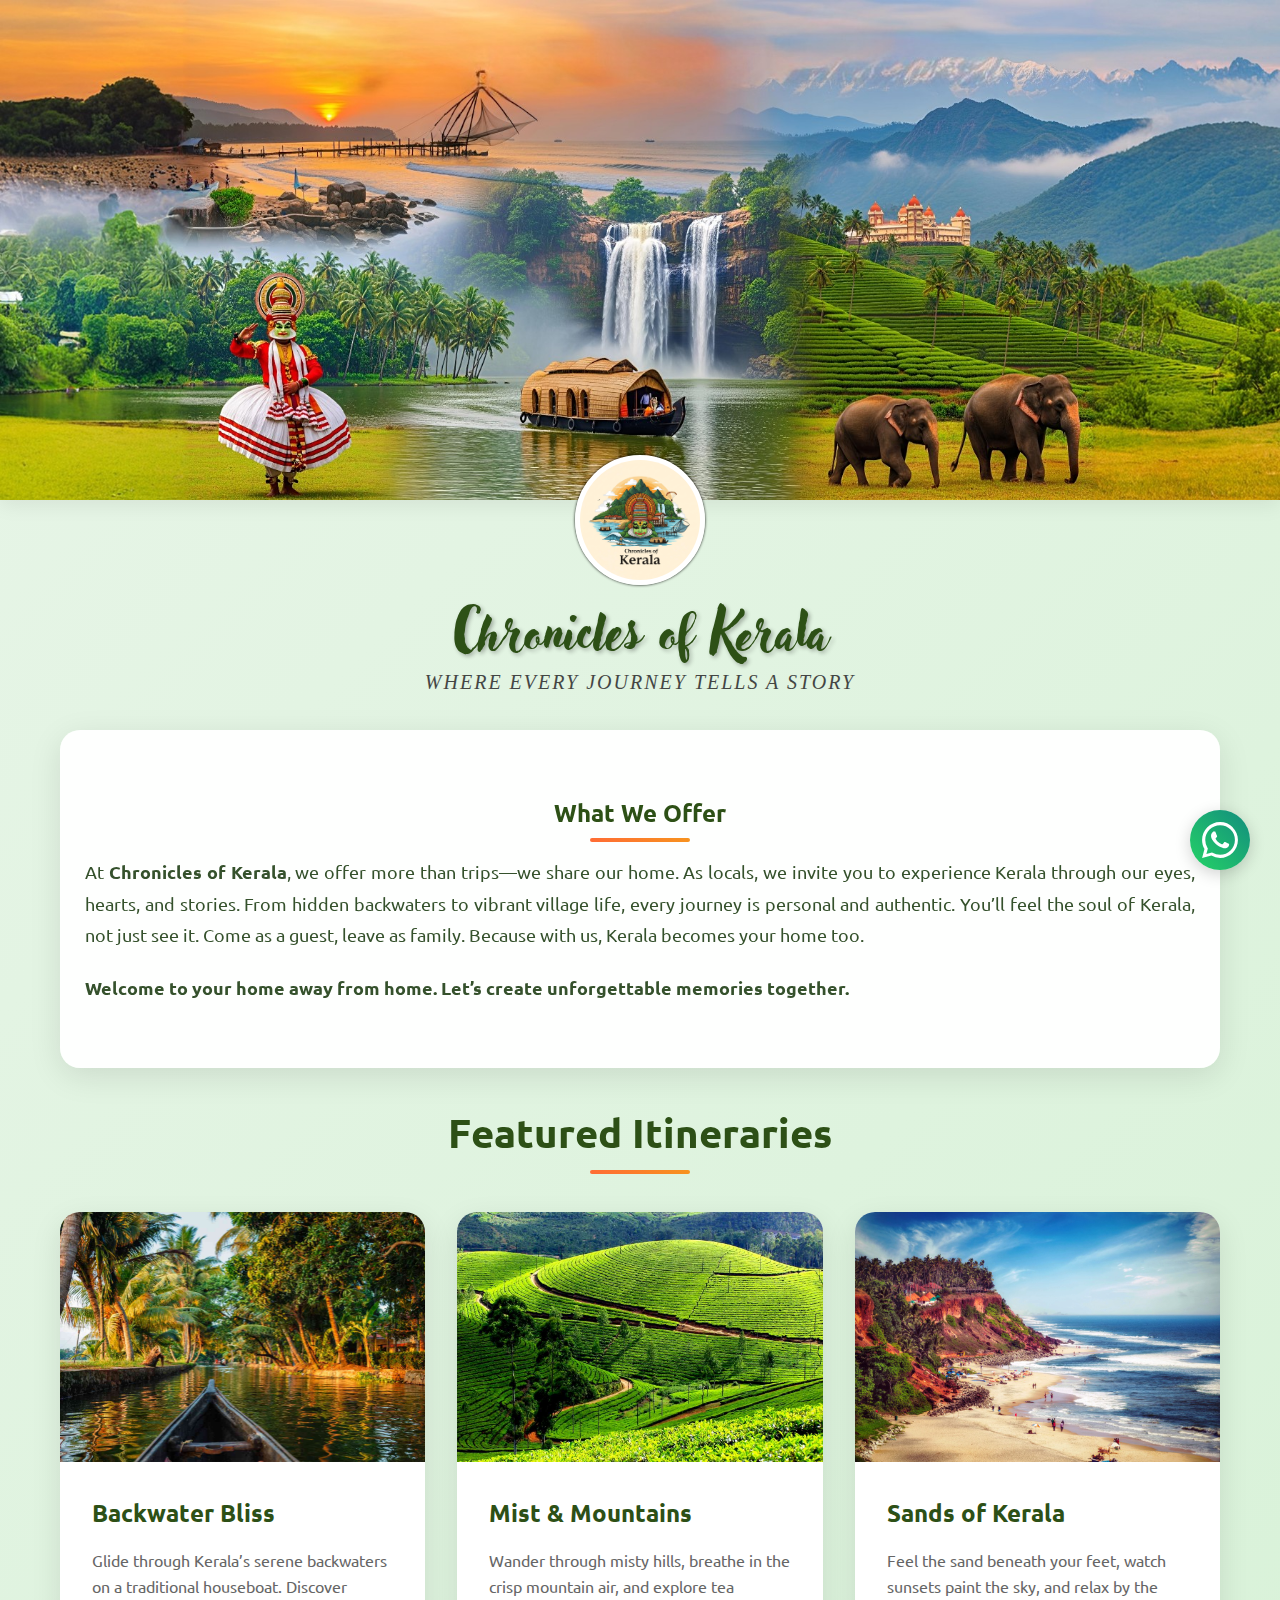
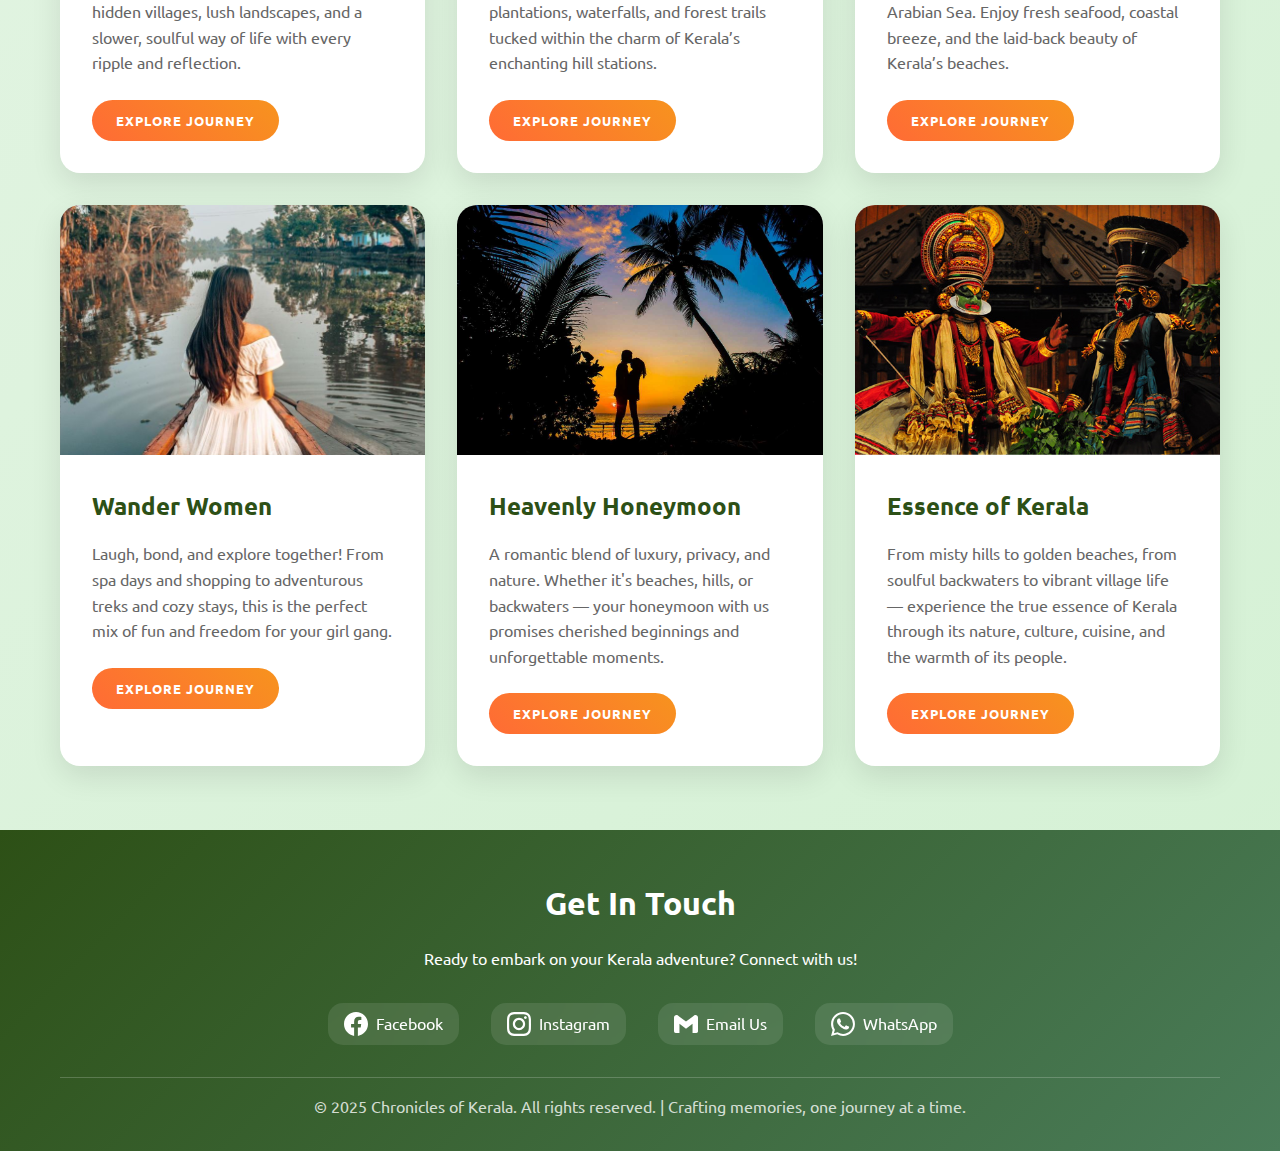
<file: index.html>
<!DOCTYPE html>
<html lang="en">
  <head>
    <meta charset="UTF-8" />
    <meta name="viewport" content="width=device-width, initial-scale=1.0" />
    <link rel="icon" type="image/png" href="./assets/favicon.ico" />
    <link rel="preconnect" href="https://fonts.googleapis.com" />
    <link rel="preconnect" href="https://fonts.gstatic.com" crossorigin />
    <link
      href="https://fonts.googleapis.com/css2?family=Schoolbell&family=Ubuntu:ital,wght@0,300;0,400;0,500;0,700;1,300;1,400;1,500;1,700&display=swap"
      rel="stylesheet"
    />
    <!-- // Load the Google APIs client library from CDN -->
    <script src="https://apis.google.com/js/api.js"></script>
    <link rel="stylesheet" href="./styles/index.css" />
    <title>Chronicles of Kerala - Discover God's Own Country</title>
  </head>
  <body>
    <!-- Header Section -->
    <div
      style="
        background: url('./assets/cover.jpg') center center/cover no-repeat;
        box-shadow: 0 4px 20px rgba(0, 0, 0, 0.08);
        height: 500px;
        background-position-y: bottom;
      "
      class="cover-image"
    ></div>
    <style></style>

    <div style="margin-top: -65px">
      <div class="logo">
        <img style="width: 120px; border-radius: 50%" src="./assets/logo.png" />
      </div>
      <span style="text-align: center">
        <h1
          class="title-name"
          style="
            font-size: 50px;
            font-family: 'Adlery Pro', 'Helvetica Neue';
            color: #2d5016;
            background: none;
            font-weight: 100;
            -webkit-text-fill-color: unset;
          "
        >
          Chronicles of Kerala
        </h1>

        <p
          class="tagline"
          style="
            font-family: 'Schoolbell', 'Helvetica Neue';
            text-transform: uppercase;
            letter-spacing: 2px;
            margin-top: -15px;
            font-size: 20px;
          "
        >
          Where Every Journey Tells a Story
        </p>
      </span>
    </div>

    <!-- Description Section -->
    <div class="container">
      <section class="description">
        <h2>What We Offer</h2>
        <p
          style="
            font-size: 1.15rem;
            color: #35512c;
            line-height: 1.7;
            margin-bottom: 1.2em;
          "
        >
          At <strong>Chronicles of Kerala</strong>, we offer more than trips—we
          share our home. As locals, we invite you to experience Kerala through
          our eyes, hearts, and stories. From hidden backwaters to vibrant
          village life, every journey is personal and authentic. You’ll feel the
          soul of Kerala, not just see it. Come as a guest, leave as family.
          Because with us, Kerala becomes your home too.
        </p>
        <p style="font-size: 1.15rem; color: #35512c; line-height: 1.7">
          <strong
            >Welcome to your home away from home. Let’s create unforgettable
            memories together.
          </strong>
        </p>
      </section>

      <!-- Itineraries Section -->
      <section class="itineraries">
        <h2>Featured Itineraries</h2>
        <div class="cards-container first-row">
          <div class="card">
            <div class="card-image card4"></div>
            <div class="card-content">
              <h3>Backwater Bliss</h3>
              <p>
                Glide through Kerala’s serene backwaters on a traditional
                houseboat. Discover hidden villages, lush landscapes, and a
                slower, soulful way of life with every ripple and reflection.
              </p>
              <!-- <div class="card-price">Starting from ₹12,999</div> -->
              <button class="card-btn">Explore Journey</button>
            </div>
          </div>

          <div class="card">
            <div class="card-image card5"></div>
            <div class="card-content">
              <h3>Mist & Mountains</h3>
              <p>
                Wander through misty hills, breathe in the crisp mountain air,
                and explore tea plantations, waterfalls, and forest trails
                tucked within the charm of Kerala’s enchanting hill stations.
              </p>
              <!-- <div class="card-price">Starting from ₹15,499</div> -->
              <button class="card-btn">Explore Journey</button>
            </div>
          </div>

          <div class="card">
            <div class="card-image card6"></div>
            <div class="card-content">
              <h3>Sands of Kerala</h3>
              <p>
                Feel the sand beneath your feet, watch sunsets paint the sky,
                and relax by the Arabian Sea. Enjoy fresh seafood, coastal
                breeze, and the laid-back beauty of Kerala’s beaches.
              </p>
              <!-- <div class="card-price">Starting from ₹11,799</div> -->
              <button class="card-btn">Explore Journey</button>
            </div>
          </div>
        </div>

        <!-- Second Row -->
        <div class="cards-container second-row">
          <div class="card">
            <div class="card-image card1"></div>
            <div class="card-content">
              <h3>Wander Women</h3>
              <p>
                Laugh, bond, and explore together! From spa days and shopping to
                adventurous treks and cozy stays, this is the perfect mix of fun
                and freedom for your girl gang.
              </p>
              <!-- <div class="card-price">Starting from ₹12,999</div> -->
              <button class="card-btn">Explore Journey</button>
            </div>
          </div>

          <div class="card">
            <div class="card-image card2"></div>
            <div class="card-content">
              <h3>Heavenly Honeymoon</h3>
              <p>
                A romantic blend of luxury, privacy, and nature. Whether it's
                beaches, hills, or backwaters — your honeymoon with us promises
                cherished beginnings and unforgettable moments.
              </p>
              <!-- <div class="card-price">Starting from ₹15,499</div> -->
              <button class="card-btn">Explore Journey</button>
            </div>
          </div>

          <div class="card">
            <div class="card-image card3"></div>
            <div class="card-content">
              <h3>Essence of Kerala</h3>
              <p>
                From misty hills to golden beaches, from soulful backwaters to
                vibrant village life — experience the true essence of Kerala
                through its nature, culture, cuisine, and the warmth of its
                people.
              </p>
              <!-- <div class="card-price">Starting from ₹11,799</div> -->
              <button
                class="card-btn"
                onclick="window.location.href='/essence-of-kerala.html'"
              >
                Explore Journey
              </button>
            </div>
          </div>
        </div>
      </section>
    </div>

    <!-- Footer -->
    <footer>
      <div class="container">
        <div class="footer-content">
          <h3>Get In Touch</h3>
          <p>Ready to embark on your Kerala adventure? Connect with us!</p>

          <div class="contact-info">
            <a
              href="https://www.facebook.com/profile.php?id=61578006745717"
              class="contact-item"
              target="_blank"
            >
              <div class="social-icon facebook"></div>
              <span class="contact-label">Facebook</span>
            </a>
            <a
              href="https://instagram.com/chronicles.of.kerala"
              class="contact-item"
              target="_blank"
            >
              <div class="social-icon instagram"></div>
              <span class="contact-label">Instagram</span>
            </a>
            <a
              href="mailto:info.chroniclesofkerala@gmail.com"
              class="contact-item"
            >
              <div class="social-icon gmail"></div>
              <span class="contact-label">Email Us</span>
            </a>
            <a
              href="https://wa.me/919090702026?text=I%20would%20like%20to%20know%20more%20about%20your%20tour%20packages"
              class="contact-item"
              target="_blank"
            >
              <div class="social-icon whatsapp"></div>
              <span class="contact-label">WhatsApp</span>
            </a>
          </div>
          <style>
            @media (max-width: 768px) {
              .contact-info {
                flex-direction: row !important;
                justify-content: center;
                align-items: center;
                gap: 1.2rem;
              }
              .contact-label {
                display: none !important;
              }
              .contact-item {
                padding: 0.7rem !important;
                min-width: unset;
                min-height: unset;
                background: none !important;
                box-shadow: none !important;
              }
              .social-icon {
                width: 36px !important;
                height: 36px !important;
              }
            }
          </style>
        </div>

        <!-- Floating WhatsApp Button -->
        <a
          href="https://wa.me/919090702026?text=I%20would%20like%20to%20know%20more%20about%20your%20tour%20packages"
          class="floating-whatsapp"
          target="_blank"
          aria-label="Chat with us on WhatsApp"
        >
          <div class="social-icon whatsapp"></div>
        </a>
        <style>
          .floating-whatsapp {
            position: fixed;
            right: 30px;
            bottom: 30px;
            z-index: 9999;
            background: linear-gradient(45deg, #25d366, #128c7e);
            border-radius: 50%;
            box-shadow: 0 4px 16px rgba(0, 0, 0, 0.18);
            width: 60px;
            height: 60px;
            display: flex;
            align-items: center;
            justify-content: center;
            transition: box-shadow 0.2s;
          }
          .floating-whatsapp:hover {
            box-shadow: 0 8px 24px rgba(37, 211, 102, 0.25);
            background: linear-gradient(45deg, #128c7e, #25d366);
          }
          .floating-whatsapp .social-icon.whatsapp {
            width: 36px;
            height: 36px;
            background-size: 36px 36px;
          }
          @media (max-width: 600px) {
            .floating-whatsapp {
              right: 16px;
              bottom: 16px;
              width: 48px;
              height: 48px;
            }
            .floating-whatsapp .social-icon.whatsapp {
              width: 28px;
              height: 28px;
              background-size: 28px 28px;
            }
          }
        </style>

        <div class="footer-bottom">
          <p>
            &copy; 2025 Chronicles of Kerala. All rights reserved. | Crafting
            memories, one journey at a time.
          </p>
        </div>
      </div>
    </footer>
  </body>
</html>
</file>
<file: styles/index.css>
@font-face {
  font-family: "Adlery Pro";
  src: url("../assets/fonts/Adlery-Pro.ttf") format("truetype");
  font-weight: normal;
  font-style: normal;
  letter-spacing: 0;
}

* {
  margin: 0;
  padding: 0;
  box-sizing: border-box;
  font-family: "Ubuntu", "Helvetica Neue";
}

body {
  font-family: "Arial", sans-serif;
  line-height: 1.6;
  color: #333;
  background: linear-gradient(135deg, #e8f5e8 0%, #d4f1d4 100%);
}

.container {
  max-width: 1200px;
  margin: 0 auto;
  padding: 0 20px;
}

/* Header Section */
header {
  background: linear-gradient(135deg, #2d5016 0%, #4a7c59 100%);
  color: white;
  padding: 2rem 0;
  text-align: center;
  box-shadow: 0 4px 20px rgba(0, 0, 0, 0.1);
}

.logo {
  width: 80px;
  height: 80px;
  background: linear-gradient(135deg, #ff6b35, #f7931e);
  border-radius: 50%;
  margin: 20px auto 1rem;
  display: flex;
  align-items: center;
  justify-content: center;
  font-size: 2rem;
  font-weight: bold;
  color: white;
  text-shadow: 2px 2px 4px rgba(0, 0, 0, 0.3);
  animation: pulse 2s infinite;
  border: 65px solid white;
  box-shadow: 0 0 3px black;
}

@keyframes pulse {
  0% {
    transform: scale(1);
  }
  50% {
    transform: scale(1.05);
  }
  100% {
    transform: scale(1);
  }
}

h1 {
  font-size: 3rem;
  text-shadow: 2px 2px 4px rgba(0, 0, 0, 0.3);
  background: linear-gradient(45deg, #fff, #e8f5e8);
  -webkit-background-clip: text;
  -webkit-text-fill-color: transparent;
  background-clip: text;
}

.tagline {
  font-size: 1.2rem;
  opacity: 0.9;
  font-style: italic;
}

/* Description Section */
.description {
  background: rgba(255, 255, 255, 0.95);
  backdrop-filter: blur(10px);
  padding: 4rem 0;
  text-align: center;
  margin: 2rem 0;
  border-radius: 20px;
  box-shadow: 0 8px 32px rgba(0, 0, 0, 0.1);
}

.description h2 {
  /* font-size: 2.5rem; */
  color: #2d5016;
  margin-bottom: 1.5rem;
  position: relative;
}

.description h2::after {
  content: "";
  width: 100px;
  height: 4px;
  background: linear-gradient(45deg, #ff6b35, #f7931e);
  position: absolute;
  bottom: -10px;
  left: 50%;
  transform: translateX(-50%);
  border-radius: 2px;
}

.description p {
  font-size: 1.1rem;
  line-height: 1.8;
  color: #555;
  text-align: justify;
  width: calc(100% - 50px);
  margin: 0 25px;
}

/* Itineraries Section */
.itineraries {
  padding: 0;
}

.itineraries h2 {
  text-align: center;
  font-size: 2.5rem;
  color: #2d5016;
  margin-bottom: 3rem;
  position: relative;
}

.itineraries h2::after {
  content: "";
  width: 100px;
  height: 4px;
  background: linear-gradient(45deg, #ff6b35, #f7931e);
  position: absolute;
  bottom: -10px;
  left: 50%;
  transform: translateX(-50%);
  border-radius: 2px;
}

.cards-container {
  display: grid;
  grid-template-columns: repeat(auto-fit, minmax(350px, 1fr));
  gap: 2rem;
  margin-top: 2rem;
}

.card {
  background: white;
  border-radius: 20px;
  overflow: hidden;
  box-shadow: 0 10px 30px rgba(0, 0, 0, 0.1);
  transition: all 0.3s ease;
  position: relative;
}

.card:hover {
  transform: translateY(-10px);
  box-shadow: 0 20px 40px rgba(0, 0, 0, 0.15);
}

.card-image {
  width: 100%;
  height: 250px;
  background-size: cover;
  background-position: center;
  position: relative;
  overflow: hidden;
}

.card-image::before {
  content: "";
  position: absolute;
  top: 0;
  left: 0;
  right: 0;
  bottom: 0;
  background: linear-gradient(
    45deg,
    rgba(45, 80, 22, 0.7),
    rgba(74, 124, 89, 0.5)
  );
  opacity: 0;
  transition: opacity 0.3s ease;
}

.card:hover .card-image::before {
  opacity: 1;
}

.card1 {
  background-image: url("../assets/images/girl.jpg");
}
.card2 {
  background-image: url("../assets/images/couples.jpg");
}
.card3 {
  background-image: url("../assets/images/kerala-culture.jpg");
}

.card4 {
  background-image: url("../assets/images/backwaters.jpg");
}
.card5 {
  background-image: url("../assets/images/munnar.jpg");
}
.card6 {
  background-image: url("../assets/images/varkala.jpeg");
}
.card-content {
  padding: 2rem;
}

.card h3 {
  font-size: 1.5rem;
  color: #2d5016;
  margin-bottom: 1rem;
  font-weight: bold;
}

.card p {
  color: #666;
  line-height: 1.6;
  margin-bottom: 1.5rem;
}

.card-price {
  font-size: 1.25rem;
  font-weight: bold;
  color: #ff6b35;
  margin-bottom: 1rem;
}

.card-btn {
  background: linear-gradient(45deg, #ff6b35, #f7931e);
  color: white;
  padding: 12px 24px;
  border: none;
  border-radius: 25px;
  cursor: pointer;
  font-weight: bold;
  transition: all 0.3s ease;
  text-transform: uppercase;
  letter-spacing: 1px;
}

.card-btn:hover {
  transform: translateY(-2px);
  box-shadow: 0 5px 15px rgba(255, 107, 53, 0.4);
}

/* Footer */
footer {
  background: linear-gradient(135deg, #2d5016 0%, #4a7c59 100%);
  color: white;
  padding: 3rem 0 2rem;
  text-align: center;
  margin-top: 4rem;
}

.footer-content h3 {
  font-size: 2rem;
  margin-bottom: 1rem;
  color: #fff;
}

.contact-info {
  display: flex;
  justify-content: center;
  gap: 2rem;
  margin: 2rem 0;
  flex-wrap: wrap;
}

.contact-item {
  display: flex;
  align-items: center;
  gap: 0.5rem;
  padding: 0.5rem 1rem;
  background: rgba(255, 255, 255, 0.1);
  backdrop-filter: blur(10px);
  border-radius: 15px;
  transition: all 0.3s ease;
  text-decoration: none;
  color: white;
}

.contact-item:hover {
  background: rgba(255, 255, 255, 0.2);
  transform: translateY(-3px);
  box-shadow: 0 5px 15px rgba(0, 0, 0, 0.2);
}

.social-icon {
  width: 24px;
  height: 24px;
  background-size: contain;
  background-repeat: no-repeat;
  background-position: center;
}

.facebook {
  background-image: url('data:image/svg+xml,<svg xmlns="http://www.w3.org/2000/svg" fill="white" viewBox="0 0 24 24"><path d="M24 12.073c0-6.627-5.373-12-12-12s-12 5.373-12 12c0 5.99 4.388 10.954 10.125 11.854v-8.385H7.078v-3.47h3.047V9.43c0-3.007 1.792-4.669 4.533-4.669 1.312 0 2.686.235 2.686.235v2.953H15.83c-1.491 0-1.956.925-1.956 1.874v2.25h3.328l-.532 3.47h-2.796v8.385C19.612 23.027 24 18.062 24 12.073z"/></svg>');
}

.instagram {
  background-image: url('data:image/svg+xml,<svg xmlns="http://www.w3.org/2000/svg" fill="white" viewBox="0 0 24 24"><path d="M12 2.163c3.204 0 3.584.012 4.85.07 3.252.148 4.771 1.691 4.919 4.919.058 1.265.069 1.645.069 4.849 0 3.205-.012 3.584-.069 4.849-.149 3.225-1.664 4.771-4.919 4.919-1.266.058-1.644.07-4.85.07-3.204 0-3.584-.012-4.849-.07-3.26-.149-4.771-1.699-4.919-4.92-.058-1.265-.07-1.644-.07-4.849 0-3.204.013-3.583.07-4.849.149-3.227 1.664-4.771 4.919-4.919 1.266-.057 1.645-.069 4.849-.069zm0-2.163c-3.259 0-3.667.014-4.947.072-4.358.2-6.78 2.618-6.98 6.98-.059 1.281-.073 1.689-.073 4.948 0 3.259.014 3.668.072 4.948.2 4.358 2.618 6.78 6.98 6.98 1.281.058 1.689.072 4.948.072 3.259 0 3.668-.014 4.948-.072 4.354-.2 6.782-2.618 6.979-6.98.059-1.28.073-1.689.073-4.948 0-3.259-.014-3.667-.072-4.947-.196-4.354-2.617-6.78-6.979-6.98-1.281-.059-1.69-.073-4.949-.073zm0 5.838c-3.403 0-6.162 2.759-6.162 6.162s2.759 6.163 6.162 6.163 6.162-2.759 6.162-6.163c0-3.403-2.759-6.162-6.162-6.162zm0 10.162c-2.209 0-4-1.79-4-4 0-2.209 1.791-4 4-4s4 1.791 4 4c0 2.21-1.791 4-4 4zm6.406-11.845c-.796 0-1.441.645-1.441 1.44s.645 1.44 1.441 1.44c.795 0 1.439-.645 1.439-1.44s-.644-1.44-1.439-1.44z"/></svg>');
}

.gmail {
  background-image: url('data:image/svg+xml,<svg xmlns="http://www.w3.org/2000/svg" fill="white" viewBox="0 0 24 24"><path d="M24 5.457v13.909c0 .904-.732 1.636-1.636 1.636h-3.819V11.73L12 16.64l-6.545-4.91v9.273H1.636A1.636 1.636 0 0 1 0 19.366V5.457c0-2.023 2.309-3.178 3.927-1.964L5.455 4.64 12 9.548l6.545-4.91 1.528-1.145C21.69 2.28 24 3.434 24 5.457z"/></svg>');
}

.whatsapp {
  background-image: url('data:image/svg+xml,<svg xmlns="http://www.w3.org/2000/svg" fill="white" viewBox="0 0 24 24"><path d="M17.472 14.382c-.297-.149-1.758-.867-2.03-.967-.273-.099-.472-.148-.67.15-.197.297-.767.966-.94 1.164-.173.199-.347.223-.644.075-.297-.149-1.255-.463-2.39-1.475-.883-.788-1.48-1.761-1.653-2.059-.173-.298-.018-.458.13-.606.134-.133.298-.347.447-.52.149-.174.198-.298.298-.497.099-.198.05-.372-.025-.521-.075-.149-.669-1.611-.916-2.206-.242-.579-.487-.5-.669-.51-.173-.008-.372-.01-.571-.01-.198 0-.52.074-.792.372-.272.297-1.04 1.016-1.04 2.479 0 1.462 1.065 2.875 1.213 3.074.149.198 2.099 3.205 5.077 4.372.709.306 1.262.489 1.694.626.712.227 1.36.195 1.872.118.571-.085 1.758-.719 2.006-1.413.248-.695.248-1.29.173-1.413-.074-.124-.272-.198-.57-.347m-5.421 7.617h-.001a9.87 9.87 0 0 1-5.031-1.378l-.361-.214-3.741.982.998-3.648-.235-.374a9.86 9.86 0 0 1-1.51-5.26c.001-5.455 4.436-9.89 9.893-9.89 2.64 0 5.122 1.03 6.988 2.898a9.825 9.825 0 0 1 2.896 6.994c-.003 5.456-4.438 9.891-9.893 9.891m8.413-18.306A11.815 11.815 0 0 0 12.05.001C5.495 0 .049 5.444.047 12c0 2.122.555 4.199 1.607 6.032L.057 24l6.184-1.646A11.933 11.933 0 0 0 12.051 24c6.555 0 11.901-5.444 11.903-12 .002-3.182-1.237-6.174-3.49-8.411"/></svg>');
}
.footer-bottom {
  border-top: 1px solid rgba(255, 255, 255, 0.2);
  margin-top: 2rem;
  padding-top: 1rem;
  color: rgba(255, 255, 255, 0.8);
}

/* Responsive Design */
@media (max-width: 768px) {
  .title-name {
    font-size: 35px !important;
  }
  .cover-image {
    height: 220px !important;
  }
  .tagline {
    font-size: 12px !important;
  }

  .cards-container {
    grid-template-columns: 1fr;
  }

  .contact-info {
    flex-direction: column;
    align-items: center;
  }

  .itineraries h2 {
    font-size: 30px !important;
  }
}

/* Scroll animations */
@keyframes fadeInUp {
  from {
    opacity: 0;
    transform: translateY(30px);
  }
  to {
    opacity: 1;
    transform: translateY(0);
  }
}

.first-row .card {
  animation: fadeInUp 0.6s ease forwards;
}

.first-row .card:nth-child(2) {
  animation-delay: 0.2s;
}

.first-row .card:nth-child(3) {
  animation-delay: 0.4s;
}

.second-row .card {
  animation: fadeInUp 0.6s ease forwards;
}

.second-row .card:nth-child(1) {
  animation-delay: 0.6s;
}

.second-row .card:nth-child(2) {
  animation-delay: 0.8s;
}

.second-row .card:nth-child(3) {
  animation-delay: 1s;
}
</file>
